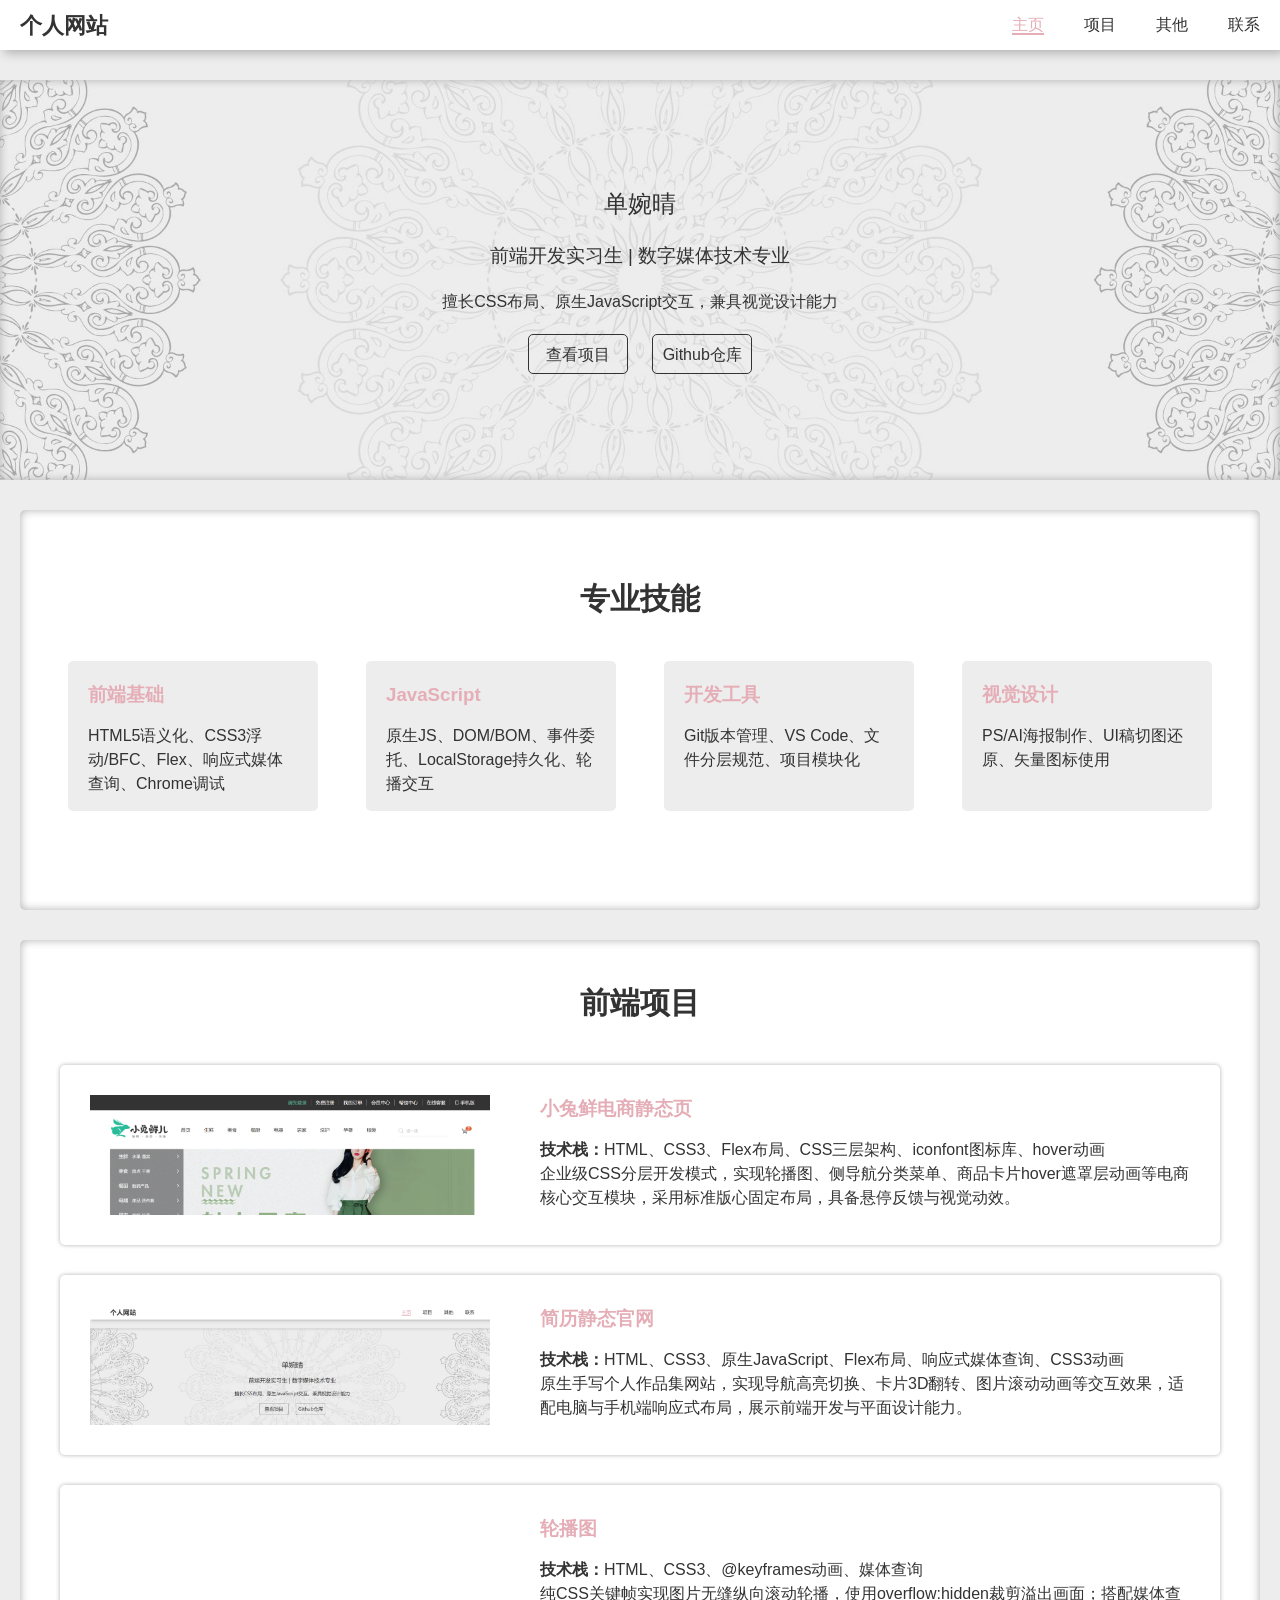
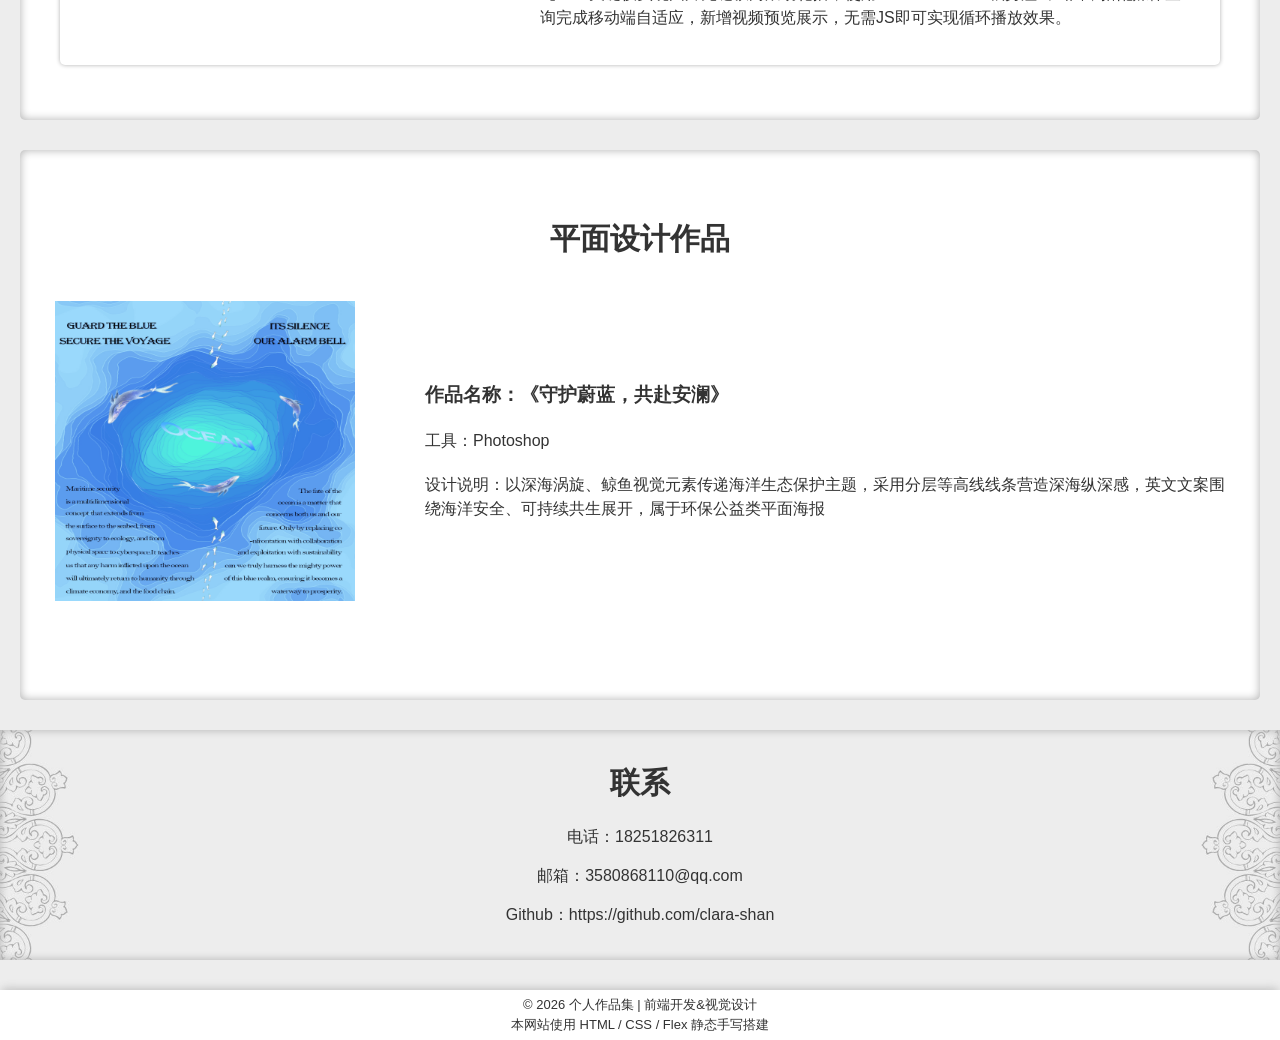
<file: PersonalWebsite/index.html>
<!DOCTYPE html>
<html lang="en">

<head>
  <meta charset="UTF-8">
  <meta name="viewport" content="width=device-width, initial-scale=1.0">
  <title>单婉晴 · 个人网站</title>
  <link rel="stylesheet" href="./css/base.css">
  <link rel="stylesheet" href="./css/style.css">
</head>

<body>
  <!-- 导航 -->
  <header id="nav">
    <div class="wrapper">
      <div class="left">
        <h1>个人网站</h1>
      </div>
      <div class="right">
        <ul>
          <li><a href="#home" class="active">主页</a></li>
          <li><a href="#project">项目</a></li>
          <li><a href="#other">其他</a></li>
          <li><a href="#contect">联系</a></li>
        </ul>
      </div>
    </div>
  </header>
  <!-- banner -->
  <section class="banner" id="home">
    <div class="wrapper">
      <div class="txt">
        <h2>单婉晴</h2>
        <h3>前端开发实习生 | 数字媒体技术专业</h3>
        <p>擅长CSS布局、原生JavaScript交互，兼具视觉设计能力</p>
        <div class="btn">
          <a href="#project" class="programm">查看项目</a>
          <a href="https://github.com/clara-shan" target="_blank" class="github">Github仓库</a>
        </div>
      </div>

    </div>
  </section>
  <!-- 专业技能 -->
  <section class="skills" id="profensional-skills">
    <div class="wrapper common">
      <h2>专业技能</h2>
      <ul>
        <li>
          <h3>前端基础</h3>
          <p>HTML5语义化、CSS3浮动/BFC、Flex、响应式媒体查询、Chrome调试</p>
        </li>
        <li>
          <h3>JavaScript</h3>
          <p>原生JS、DOM/BOM、事件委托、LocalStorage持久化、轮播交互</p>
        </li>
        <li>
          <h3>开发工具</h3>
          <p>Git版本管理、VS Code、文件分层规范、项目模块化</p>
        </li>
        <li>
          <h3>视觉设计</h3>
          <p>PS/AI海报制作、UI稿切图还原、矢量图标使用</p>
        </li>
      </ul>
    </div>
  </section>
  <!-- 项目 -->
  <search class="programm" id="project">
    <div class="wrapper common">
      <h2>前端项目</h2>
      <ul>
        <li>
          <div class="left">
            <img src="./assets/images/小兔鲜.png" alt="小兔鲜电商静态页">
          </div>
          <div class="right">
            <h3>小兔鲜电商静态页</h3>
            <p><strong>技术栈：</strong>HTML、CSS3、Flex布局、CSS三层架构、iconfont图标库、hover动画</p>
            <p>企业级CSS分层开发模式，实现轮播图、侧导航分类菜单、商品卡片hover遮罩层动画等电商核心交互模块，采用标准版心固定布局，具备悬停反馈与视觉动效。</p>
          </div>
        </li>
        <li>
          <div class="left">
            <img src="./assets/images/个人网站.png" alt="简历静态官网">
          </div>
          <div class="right">
            <h3>简历静态官网</h3>
            <p><strong>技术栈：</strong>HTML、CSS3、原生JavaScript、Flex布局、响应式媒体查询、CSS3动画</p>
            <p>原生手写个人作品集网站，实现导航高亮切换、卡片3D翻转、图片滚动动画等交互效果，适配电脑与手机端响应式布局，展示前端开发与平面设计能力。</p>
          </div>
        </li>
        <li>
          <div class="left">
            <video src="./assets/video/轮播图.mp4" muted loop autoplay></video>
          </div>
          <div class="right">
            <h3>轮播图</h3>
            <p><strong>技术栈：</strong>HTML、CSS3、@keyframes动画、媒体查询</p>
            <p>纯CSS关键帧实现图片无缝纵向滚动轮播，使用overflow:hidden裁剪溢出画面；搭配媒体查询完成移动端自适应，新增视频预览展示，无需JS即可实现循环播放效果。</p>
          </div>
        </li>
      </ul>
    </div>
  </search>
  <!-- 其他 -->
  <section class="another" id="other">
    <div class="wrapper common">
      <h2>平面设计作品</h2>
      <div class="case">
        <div class="picture">
          <img src="./assets/images/design1.jpg" alt="守护蔚蓝，共赴安澜">
          <img src="./assets/images/design2.jpg" alt="春日绮梦">
        </div>
        <div class="txt">
          <h3>作品名称：《守护蔚蓝，共赴安澜》</h3>
          <p>工具：Photoshop</p>
          <p>设计说明：以深海涡旋、鲸鱼视觉元素传递海洋生态保护主题，采用分层等高线线条营造深海纵深感，英文文案围绕海洋安全、可持续共生展开，属于环保公益类平面海报</p>
        </div>
      </div>
    </div>
  </section>
  <!-- 联系 -->
  <section class="connect" id="contect">
    <div class="wrapper">
      <h2>联系</h2>
      <p>电话：18251826311</p>
      <p>邮箱：3580868110@qq.com</p>
      <p>Github：<a href="https://github.com/clara-shan" target="_blank">https://github.com/clara-shan</a></p>
    </div>
  </section>
  <!-- 页脚 -->
  <footer>
    <div class="wrapper">
      <p>© 2026 个人作品集 | 前端开发&视觉设计</p>
      <p>本网站使用 HTML / CSS / Flex 静态手写搭建</p>
    </div>
  </footer>

  <script>
    const nav = document.querySelectorAll('header .right a')
    for (let i = 0; i < nav.length; i++) {
      nav[i].addEventListener('click', function () {
        document.querySelector('header .right .active').classList.remove('active')
        this.classList.add('active')
      })
    }

    const h3 = document.querySelector('.another .txt h3')
    const p1 = document.querySelector('.another .txt p:nth-child(2)')
    const p2 = document.querySelector('.another .txt p:nth-child(3)')
    const picture = document.querySelector('.another .picture')
    picture.addEventListener('mouseenter', function () {
      h3.innerHTML = '作品名称：《春日绮梦》'
      p1.innerHTML = '工具：Photoshop'
      p2.innerHTML = '设计说明：清新治愈系拼贴插画，融合海棠实景、手绘蝴蝶与装饰字体，柔和浅绿底色营造春日温柔氛围，练习图像合成、蒙版调色与装饰性文字设计。'
    })
    picture.addEventListener('mouseleave', function () {
      h3.innerHTML = '作品名称：《守护蔚蓝，共赴安澜》'
      p1.innerHTML = '工具：Photoshop'
      p2.innerHTML = '设计说明：以深海涡旋、鲸鱼视觉元素传递海洋生态保护主题，采用分层等高线线条营造深海纵深感，英文文案围绕海洋安全、可持续共生展开，属于环保公益类平面海报'
    })
  </script>

</body>

</html>
</file>
<file: PersonalWebsite/css/base.css>
/* 去除常见标签默认的 margin 和 padding */
* {
  margin: 0;
  padding: 0;
  box-sizing: border-box;
}

/* 设置网页统一的字体大小、行高、字体系列相关属性 */
body {
  font: 16px/1.5 "Microsoft Yahei",
    "Hiragino Sans GB", "Heiti SC", "WenQuanYi Micro Hei", sans-serif;
  color: #333;
}

/* 去除列表默认样式 */
ul,
ol {
  list-style: none;
}

/* 去除默认的倾斜效果 */
em,
i {
  font-style: normal;
}

/* 去除a标签默认下划线，并设置默认文字颜色 */
a {
  text-decoration: none;
  color: #333;
}

/* 设置img的垂直对齐方式为居中对齐，去除img默认下间隙 */
img {
  width: 100%;
  height: 100%;
  vertical-align: middle;
}

/* 去除input默认样式 */
input {
  border: none;
  outline: none;
  color: #333;
}

h1,
h2,
h3,
h4,
h5,
h6 {
  font-weight: 400;
}
</file>
<file: PersonalWebsite/css/style.css>
.wrapper {
  width: 1240px;
  margin: 0 auto;
}

body {
  background-color: #ededed;
}

/* 导航 */
header {
  position: sticky;
  top: 0;
  left: 0;
  height: 50px;
  background-color: #fff;
  margin-bottom: 30px;
  box-shadow: 4px 3px 10px #afafaf;
  z-index: 999;
}

header .wrapper {
  height: 100%;
  display: flex;
  justify-content: space-between;
  align-items: center;
}

header .wrapper .left h1 {
  font-size: 22px;
  font-weight: 700;
}

header .wrapper ul {
  display: flex;
}

header li {
  margin-left: 40px;
}

header li .active {
  color: rgb(229, 174, 183);
  border-bottom: 2px rgb(229, 174, 183) solid;
}

header li a:hover {
  color: rgb(229, 174, 183);
  border-bottom: 2px rgb(229, 174, 183) solid;
}

/* banner */
.banner {
  height: 400px;
  background: url(../images/banner1.jpg) center/cover;
  box-shadow: inset 0 0 8px #afafaf;
}

.banner .wrapper {
  display: flex;
  justify-content: center;
  align-items: center;
  height: 100%;
  text-align: center;
  /* background-color: pink; */
}

.banner .txt h2 {
  margin-bottom: 20px;
}

.banner .txt h3 {
  margin-bottom: 20px;
}

.banner .txt p {
  margin-bottom: 20px;
}

.banner .btn a {
  display: inline-block;
  width: 100px;
  height: 40px;
  line-height: 40px;
  border: 1px solid #333;
  border-radius: 5px;
}

.banner .btn .github {
  margin-left: 20px;
}

.banner a:hover {
  background-image: radial-gradient(50px at 20px 10px,
      #fff 20%,
      #ededed 80%);
  border: 0;
  box-shadow: 0 0 10px #afafaf;
}

/* 专业技能 */
.skills {
  height: 400px;
}

.common {
  height: 100%;
  margin-top: 30px;
  padding: 66px 0;
  background-color: #fff;
  box-shadow: inset 0 0 10px #afafaf;
  border-radius: 5px;
}

.skills .content {
  height: 100%;
}

.common h2 {
  text-align: center;
  margin-bottom: 40px;
  font-weight: 700;
  font-size: 30px;
}

.skills ul {
  display: flex;
  justify-content: space-evenly;
}

.skills li {
  width: 250px;
  height: 150px;
  padding: 20px;
  background-color: #ededed;
  border-radius: 5px;
  transition: all .5s;
}

.skills li:hover {
  transform: scale(1.1);
}

.common li h3 {
  margin-bottom: 15px;
  color: rgb(229, 174, 183);
  font-weight: 700;
}

/* 项目 */
.programm .wrapper {
  height: 780px;
  padding: 40px;
}

.programm li {
  display: flex;
  justify-content: space-between;
  height: 180px;
  margin-bottom: 30px;
  padding: 30px;
  box-shadow: 0 0 4px #afafaf;
  border-radius: 5px;
}

.programm li:last-child {
  margin-bottom: 0;
}

.programm li .right {
  width: 650px;
}

.programm li .left {
  width: 400px;
  height: 120px;
  overflow: hidden;
}

.programm .left img {
  width: 100%;
  height: auto;
  animation: scrolling 10s linear infinite;
}

@keyframes scrolling {
  0% {
    transform: translateY(0);
  }

  50% {
    transform: translateY(-45%);
  }

  100% {
    transform: translateY(-85%);
  }
}

.programm .left video {
  width: 100%;
  height: auto;
  max-height: 100%;
  object-fit: contain;
}

/* 其他 */
.another {
  height: 550px;
  margin-bottom: 30px;
}

.another .case {
  display: flex;
  justify-content: space-around;
}

.another .picture {
  transform-style: preserve-3d;
  position: relative;
  width: 300px;
  height: 300px;
  transition: all .7s;
}

.another img {
  position: absolute;
  top: 0;
  left: 0;
  width: 100%;
  height: 100%;
}

.another img:first-child {
  transform: translateZ(150px);
}

.another img:last-child {
  transform: rotateX(90deg) translateZ(150px);
}

.another .picture:hover {
  transform: rotateX(-90deg);
}

.another .txt {
  width: 800px;
  margin-top: 80px;
}

.another .txt h3 {
  font-weight: 700;
  margin-bottom: 20px;
}

.another .txt p {
  margin-bottom: 20px;
}

/* 联系 */
.connect {
  height: 230px;
  margin-bottom: 30px;
  background: url(../images/banner2.jpg) center/cover;
  box-shadow: inset 0 0 8px #afafaf;
}

.connect .wrapper {
  text-align: center;
  padding: 30px;
}

.connect h2 {
  margin-bottom: 20px;
  font-weight: 700;
  font-size: 30px;
}

.connect p {
  margin-bottom: 15px;
}

.connect p:last-child {
  margin-bottom: 0;
}

.connect p a:hover {
  color: rgb(229, 174, 183)
}

/* 页脚 */
footer {
  height: 50px;
  background-color: #fff;
  text-align: center;
  padding: 5px;
  box-shadow: 0 -4px 8px -2px #c4c4c4;
}

footer p {
  font-size: 13px;
}

@media (max-width: 1239px) {
  .wrapper {
    width: 96%;
  }

  .skills ul {
    flex-wrap: wrap;
    gap: 20px;
    justify-content: center;
  }

  .skills li {
    width: 220px;
  }

  .programm li .right {
    width: 55%;
  }

  .programm li .left {
    width: 38%;
  }
}

@media (max-width: 767px) {
  .wrapper {
    width: 94%;
  }

  header .wrapper {
    flex-direction: column;
    justify-content: center;
    gap: 4px;
  }

  header {
    height: auto;
    padding: 8px 0;
  }

  header li {
    margin: 0 12px;
  }

  .banner {
    height: 320px;
  }

  .banner .txt h2 {
    font-size: 24px;
  }

  .banner .btn a {
    width: 80px;
    height: 34px;
    line-height: 34px;
    font-size: 14px;
  }

  .skills ul {
    flex-direction: column;
    align-items: center;
    gap: 16px;
  }

  .skills li {
    width: 90%;
    height: auto;
  }

  .skills {
    height: auto;
    padding-bottom: 30px;
  }

  .programm li {
    flex-direction: column;
    height: auto;
    padding: 16px;
  }

  .programm li .left,
  .programm li .right {
    width: 100%;
  }

  .programm li .left {
    height: 160px;
    margin-bottom: 12px;
  }

  .programm .wrapper {
    height: auto;
    padding: 20px;
  }

  .another {
    height: auto;
    padding-bottom: 30px;
  }

  .another .case {
    flex-direction: column;
    align-items: center;
  }

  .another .picture {
    width: 220px;
    height: 220px;
  }

  .another img:first-child {
    transform: translateZ(110px);
  }

  .another img:last-child {
    transform: rotateX(90deg) translateZ(110px);
  }

  .another .txt {
    width: 94%;
    margin-top: 30px;
  }

  .connect {
    height: auto;
    padding: 20px 0;
  }
}
</file>
